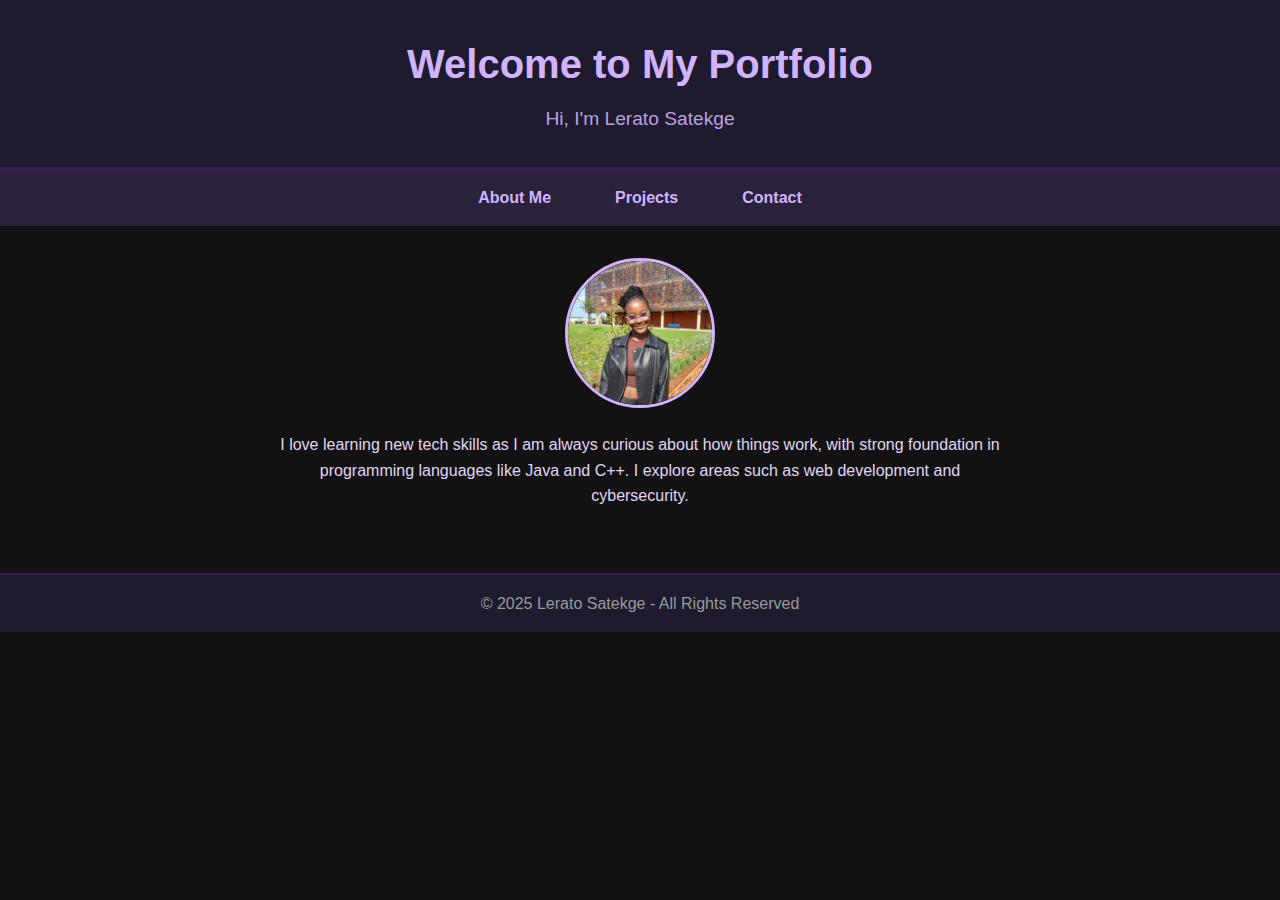
<file: index.html>
<!DOCTYPE html>
<html lang="en">
<head>
    <meta charset="UTF-8">
    <meta name="viewport" content="width=device-width, initial-scale=1.0">
    <title>My Portfolio</title>
    <link rel="stylesheet" href="style.css">
</head>
<body>
    <header>
        <h1>Welcome to My Portfolio</h1>
        <p>Hi, I'm Lerato Satekge</p>
    </header>

    <nav>
        <ul>
            <li><a href="about.html">About Me</a></li>
            <li><a href="Projects.html">Projects</a></li>
            <li><a href="contact.html">Contact</a></li>
        </ul>
    </nav>

    <section id="intro">
        <img src="fourth.jpg" alt="Your Photo">
        <p>I love learning new tech skills as I am always curious about how things work, with strong foundation in programming languages like Java and C++. I explore areas such as web development and cybersecurity.</p>
    </section>

    <footer>
        <p>&copy; 2025 Lerato Satekge - All Rights Reserved</p>
    </footer> 
</body>
</html>
</file>
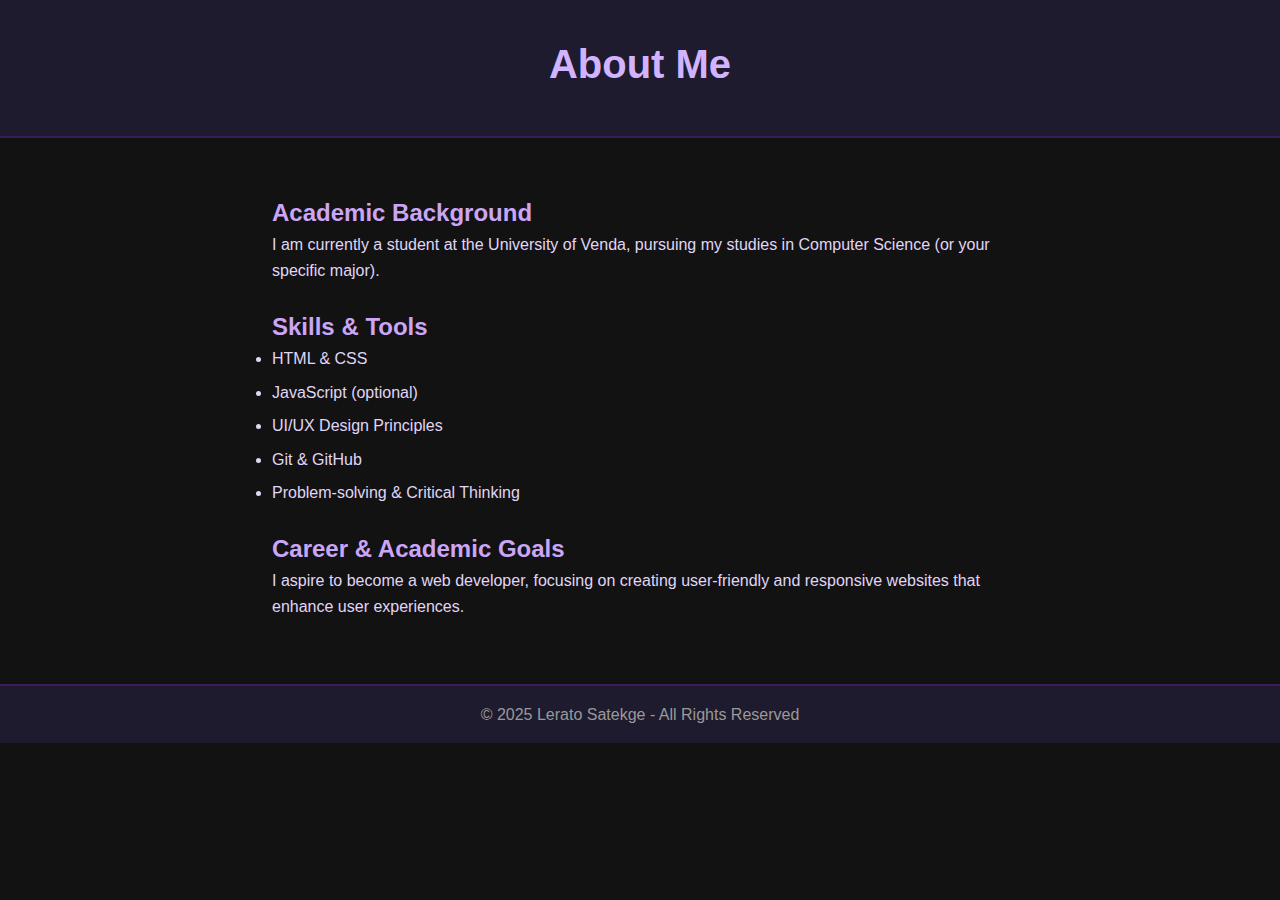
<file: About.html>
<!DOCTYPE html>
<html lang="en">
<head>
    <meta charset="UTF-8">
    <meta name="viewport" content="width=device-width, initial-scale=1.0">
    <title>About Me</title>
    <link rel="stylesheet" href="style.css">
</head>
<body>
    <header>
        <h1>About Me</h1>
    </header>

    <section id="about">
        <h2>Academic Background</h2>
        <p>I am currently a student at the University of Venda, pursuing my studies in Computer Science (or your specific major).</p>

        <h2>Skills & Tools</h2>
        <ul>
            <li>HTML & CSS</li>
            <li>JavaScript (optional)</li>
            <li>UI/UX Design Principles</li>
            <li>Git & GitHub</li>
            <li>Problem-solving & Critical Thinking</li>
        </ul>

        <h2>Career & Academic Goals</h2>
        <p>I aspire to become a web developer, focusing on creating user-friendly and responsive websites that enhance user experiences.</p>
    </section>

    <footer>
        <p>&copy; 2025 Lerato Satekge - All Rights Reserved</p>
    </footer>
</body>
</html>
</file>
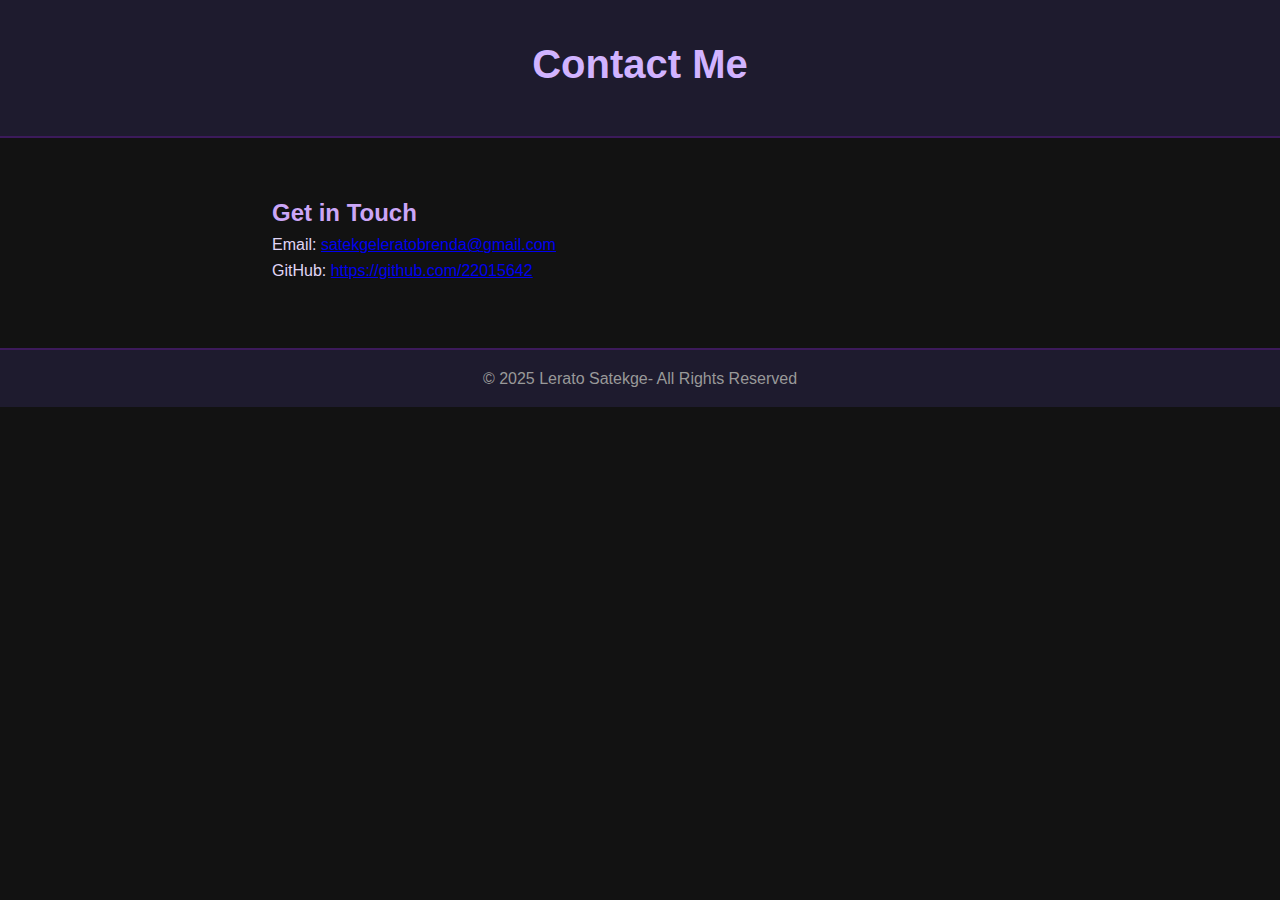
<file: Contact.html>
<!DOCTYPE html>
<html lang="en">
<head>
    <meta charset="UTF-8">
    <meta name="viewport" content="width=device-width, initial-scale=1.0">
    <title>Contact</title>
    <link rel="stylesheet" href="style.css">
</head>
<body>
    <header>
        <h1>Contact Me</h1>
    </header>

    <section id="contact">
        <h2>Get in Touch</h2>
        <p>Email: <a href="mailto:yourname@example.com">satekgeleratobrenda@gmail.com</a></p>
        <p>GitHub: <a href="https://github.com/yourusername">https://github.com/22015642</a></p>
        
    </section>

    <footer>
        <p>&copy; 2025 Lerato Satekge- All Rights Reserved</p>
    </footer>
</body>
</html>
</file>
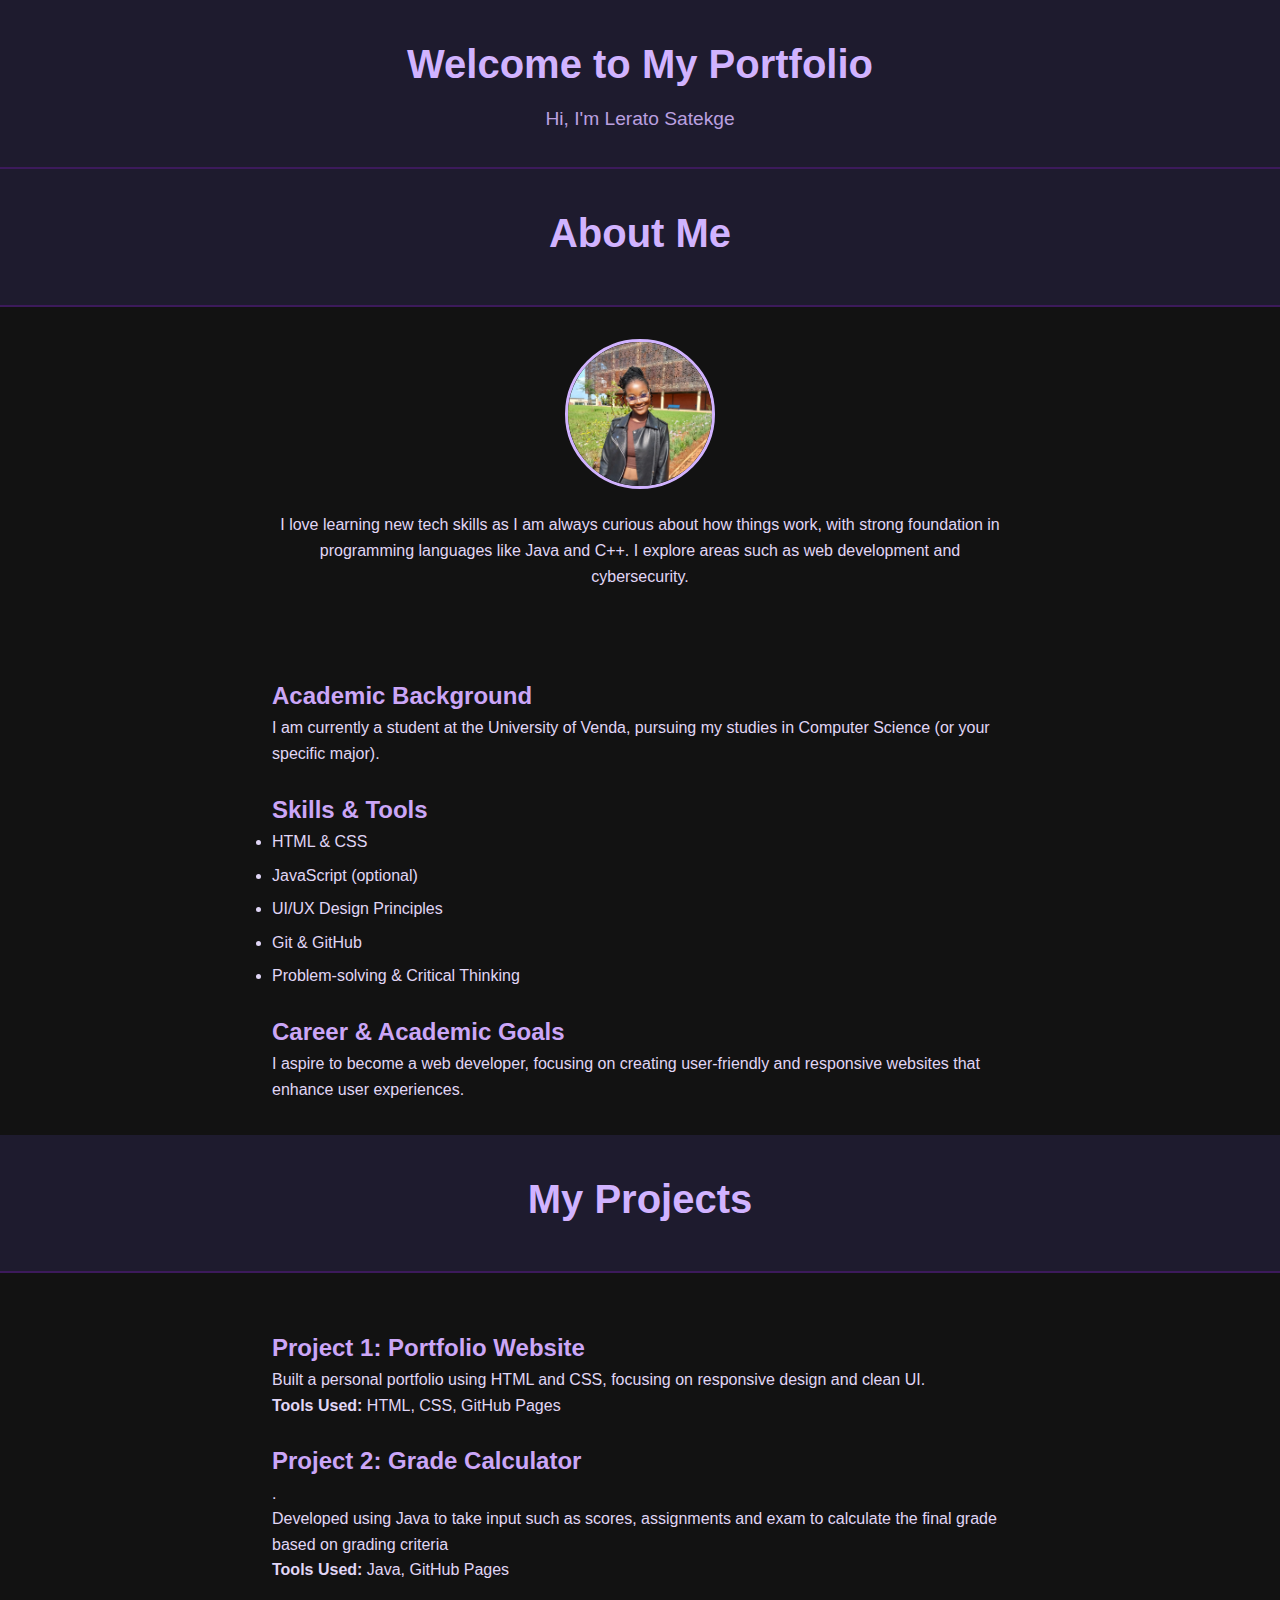
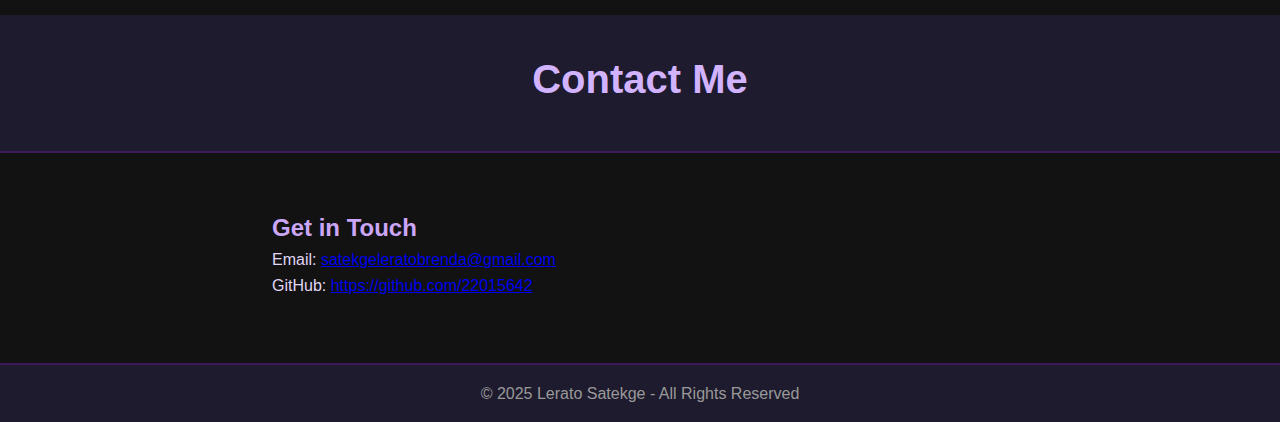
<file: lira.html>
<!DOCTYPE html>
<html lang="en">
<head>
    <meta charset="UTF-8">
    <meta name="viewport" content="width=device-width, initial-scale=1.0">
    <title>My Portfolio</title>
    <link rel="stylesheet" href="style.css">
</head>
<body>
    <header>
        <h1>Welcome to My Portfolio</h1>
        <p>Hi, I'm Lerato Satekge</p>
    </header>

    <head>
        <meta charset="UTF-8">
        <meta name="viewport" content="width=device-width, initial-scale=1.0">
        <title>About Me</title>
        <link rel="stylesheet" href="style.css">
    </head>
    <body>
        <header>
            <h1>About Me</h1>
        </header>
        <section id="intro">
            <img src="fourth.jpg" alt="Your Photo">
            <p>I love learning new tech skills as I am always curious about how things work, with strong foundation in programming languages like Java and C++. I explore areas such as web development and cybersecurity.</p>
        </section> 
    
        <section id="about">
            <h2>Academic Background</h2>
            <p>I am currently a student at the University of Venda, pursuing my studies in Computer Science (or your specific major).</p>
    
            <h2>Skills & Tools</h2>
            <ul>
                <li>HTML & CSS</li>
                <li>JavaScript (optional)</li>
                <li>UI/UX Design Principles</li>
                <li>Git & GitHub</li>
                <li>Problem-solving & Critical Thinking</li>
            </ul>
    
            <h2>Career & Academic Goals</h2>
            <p>I aspire to become a web developer, focusing on creating user-friendly and responsive websites that enhance user experiences.</p>
        </section>
    
        <head>
            <meta charset="UTF-8">
            <meta name="viewport" content="width=device-width, initial-scale=1.0">
            <title>Projects</title>
            <link rel="stylesheet" href="style.css">
        </head>
        <body>
            <header>
                <h1>My Projects</h1>
            </header>
        
            <section id="projects">
                <div class="project">
                    <h2>Project 1: Portfolio Website</h2>
                    <p>Built a personal portfolio using HTML and CSS, focusing on responsive design and clean UI.</p>
                    <p><strong>Tools Used:</strong> HTML, CSS, GitHub Pages</p>
                </div>
        
                <div class="project">
                    <h2>Project 2: Grade Calculator</h2>
                    <p>.</p>Developed using Java to take input  such as scores, assignments and exam to calculate  the final grade  based on grading criteria
                    <p><strong>Tools Used:</strong> Java, GitHub Pages </p>
                </div>
            </section>
        
            <head>
                <meta charset="UTF-8">
                <meta name="viewport" content="width=device-width, initial-scale=1.0">
                <title>Contact</title>
                <link rel="stylesheet" href="style.css">
            </head>
            <body>
                <header>
                    <h1>Contact Me</h1>
                </header>
            
                <section id="contact">
                    <h2>Get in Touch</h2>
                    <p>Email: <a href="mailto:yourname@example.com">satekgeleratobrenda@gmail.com</a></p>
                    <p>GitHub: <a href="https://github.com/yourusername">https://github.com/22015642</a></p>
                    
                </section>
                 

    <footer>
        <p>&copy; 2025 Lerato Satekge - All Rights Reserved</p>
    </footer> 
</body>
</html>
</file>
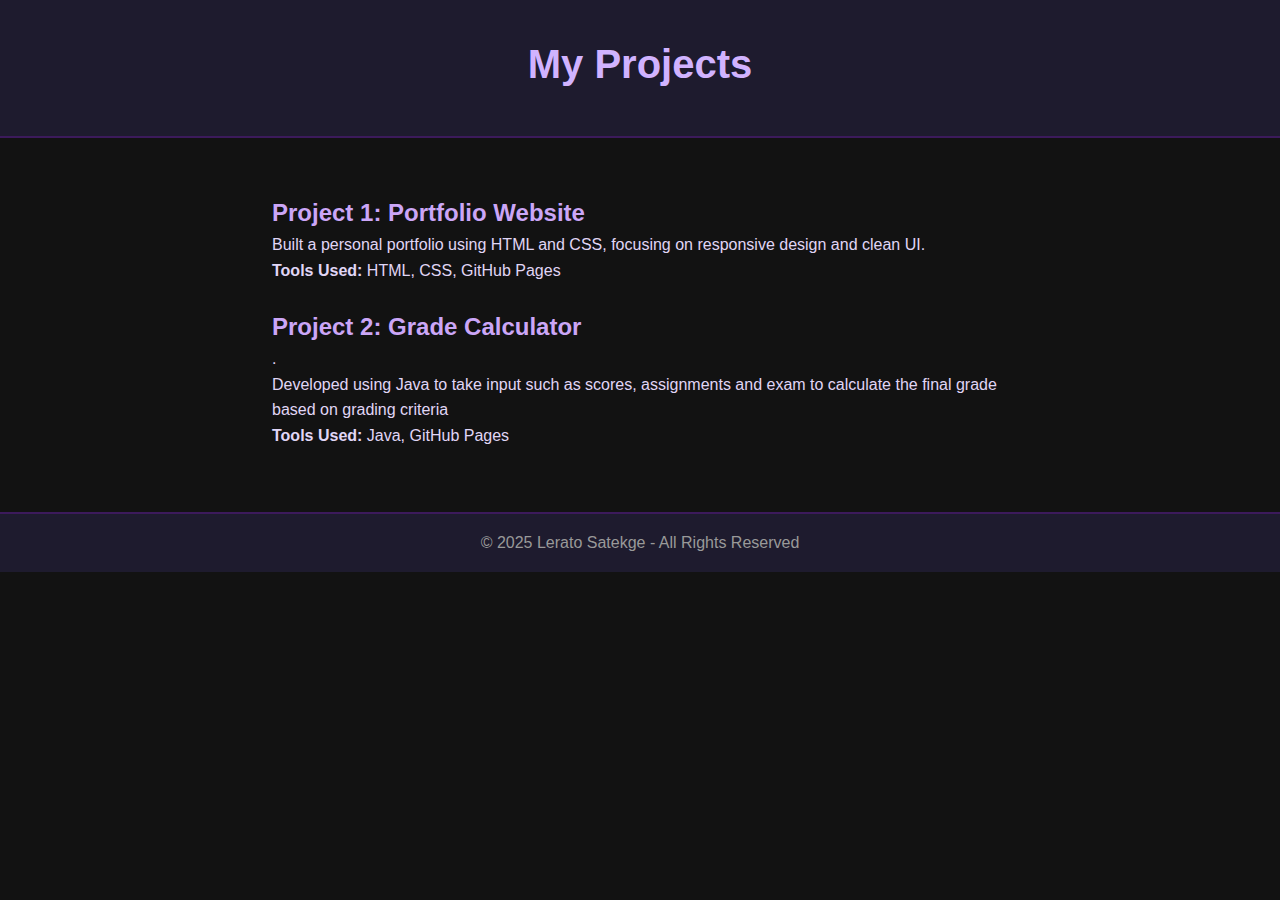
<file: Projects.html>
<!DOCTYPE html>
<html lang="en">
<head>
    <meta charset="UTF-8">
    <meta name="viewport" content="width=device-width, initial-scale=1.0">
    <title>Projects</title>
    <link rel="stylesheet" href="style.css">
</head>
<body>
    <header>
        <h1>My Projects</h1>
    </header>

    <section id="projects">
        <div class="project">
            <h2>Project 1: Portfolio Website</h2>
            <p>Built a personal portfolio using HTML and CSS, focusing on responsive design and clean UI.</p>
            <p><strong>Tools Used:</strong> HTML, CSS, GitHub Pages</p>
        </div>

        <div class="project">
            <h2>Project 2: Grade Calculator</h2>
            <p>.</p>Developed using Java to take input  such as scores, assignments and exam to calculate  the final grade  based on grading criteria
            <p><strong>Tools Used:</strong> Java, GitHub Pages </p>
        </div>
    </section>

    <footer>
        <p>&copy; 2025 Lerato Satekge - All Rights Reserved</p>
    </footer>
</body>
</html>
</file>
<file: style.css>
/* style.css */

/* Reset and base styles */
* {
    margin: 0;
    padding: 0;
    box-sizing: border-box;
}

body {
    font-family: 'Segoe UI', Tahoma, Geneva, Verdana, sans-serif;
    background-color: #121212;
    color: #f0f0f0;
    line-height: 1.6;
}

header {
    background-color: #1e1b2e;
    padding: 2rem;
    text-align: center;
    border-bottom: 2px solid #3c1a5b;
}

header h1 {
    font-size: 2.5rem;
    margin-bottom: 0.5rem;
    color: #d1b3ff;
}

header p {
    font-size: 1.2rem;
    color: #bba0e0;
}

nav {
    background-color: #2a213b;
    padding: 1rem;
    text-align: center;
}

nav ul {
    list-style: none;
    display: flex;
    justify-content: center;
    flex-wrap: wrap;
}

nav ul li {
    margin: 0 1rem;
}

nav ul li a {
    color: #d1b3ff;
    text-decoration: none;
    font-weight: bold;
    padding: 0.5rem 1rem;
    border-radius: 5px;
    transition: background 0.3s;
}

nav ul li a:hover {
    background-color: #3c1a5b;
}

section#intro {
    padding: 2rem;
    text-align: center;
}

section#intro img {
    max-width: 150px;
    border-radius: 50%;
    margin-bottom: 1rem;
    border: 3px solid #d1b3ff;
}

footer {
    background-color: #1e1b2e;
    color: #999;
    text-align: center;
    padding: 1rem;
    margin-top: 2rem;
    border-top: 2px solid #3c1a5b;
}

section {
    padding: 2rem;
    max-width: 800px;
    margin: auto;
    color: #e0d6f6;
}

h2 {
    color: #cba6f7;
    margin-top: 1.5rem;
}

ul li {
    margin-bottom: 0.5rem;
}

/* Responsive Design */
@media (max-width: 600px) {
    nav ul {
        flex-direction: column;
    }

    nav ul li {
        margin: 0.5rem 0;
    }

    section#intro img {
        max-width: 100px;
    }
}
</file>
